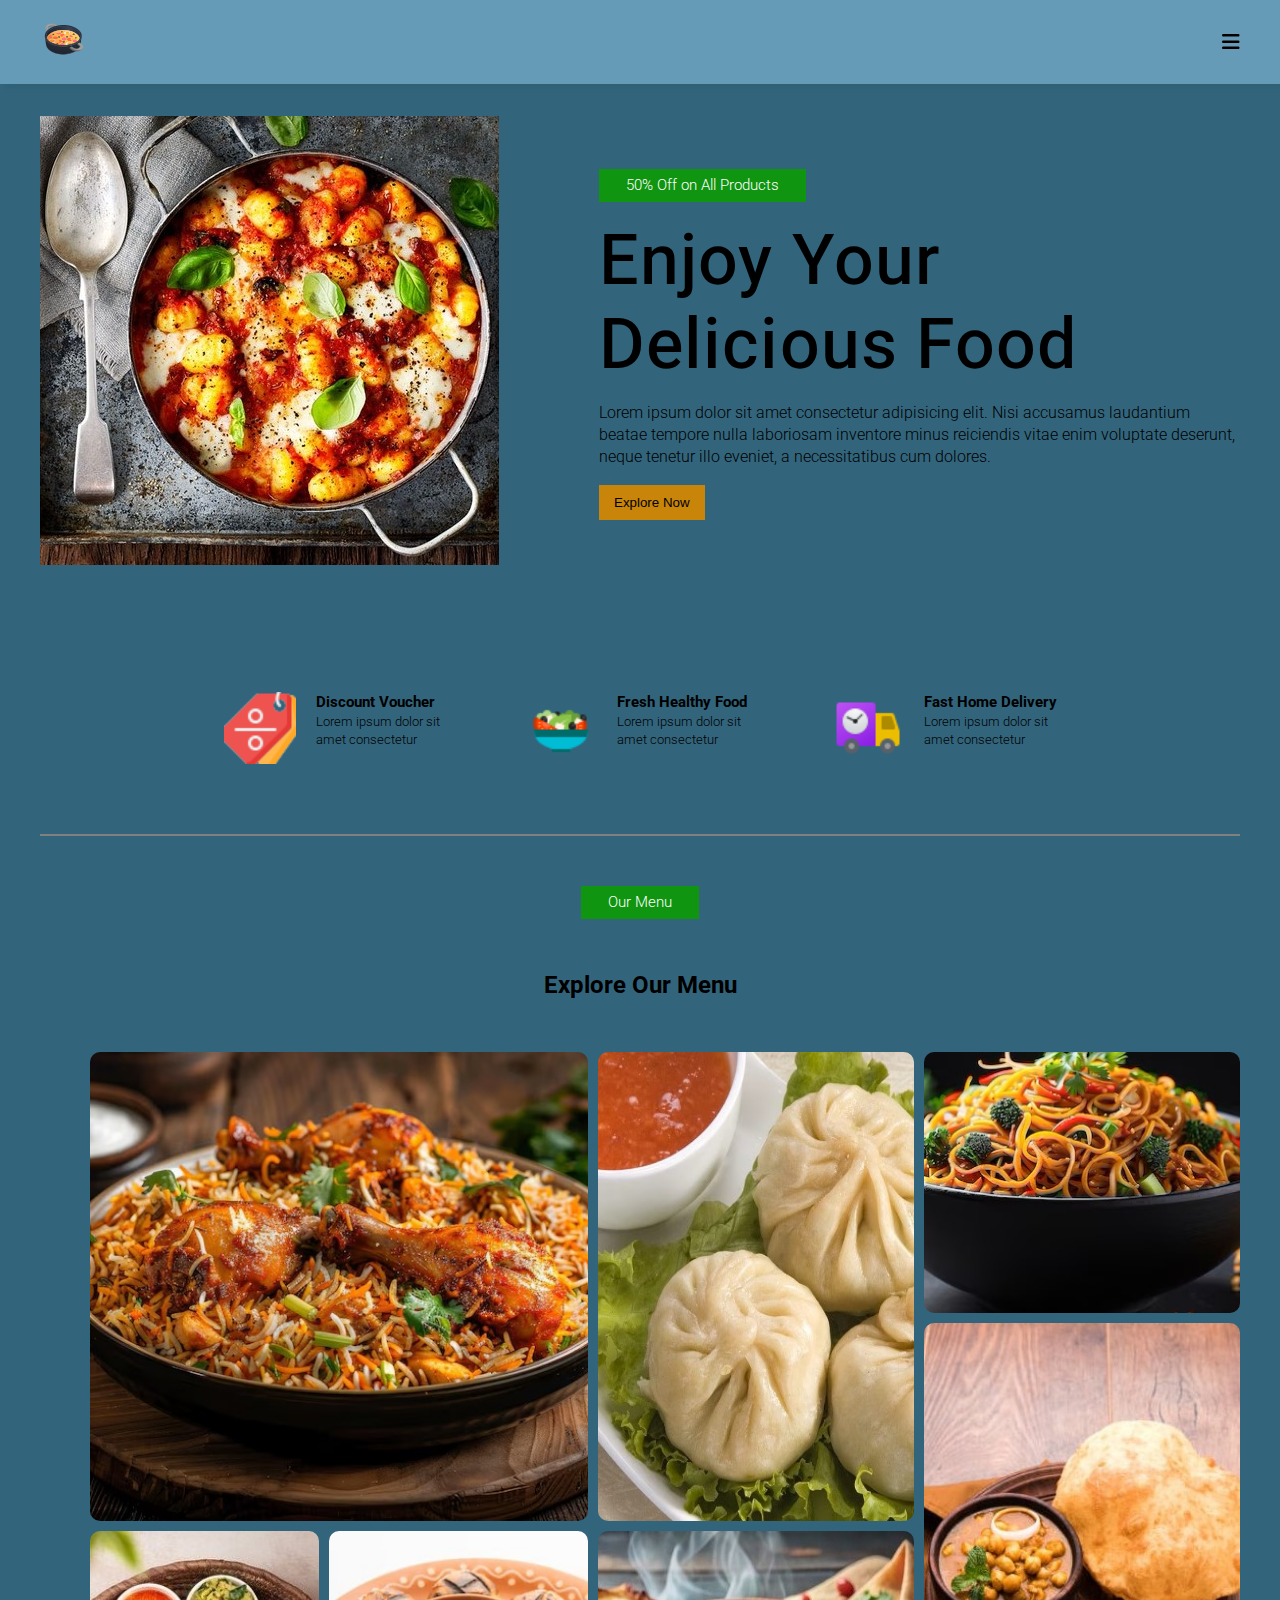
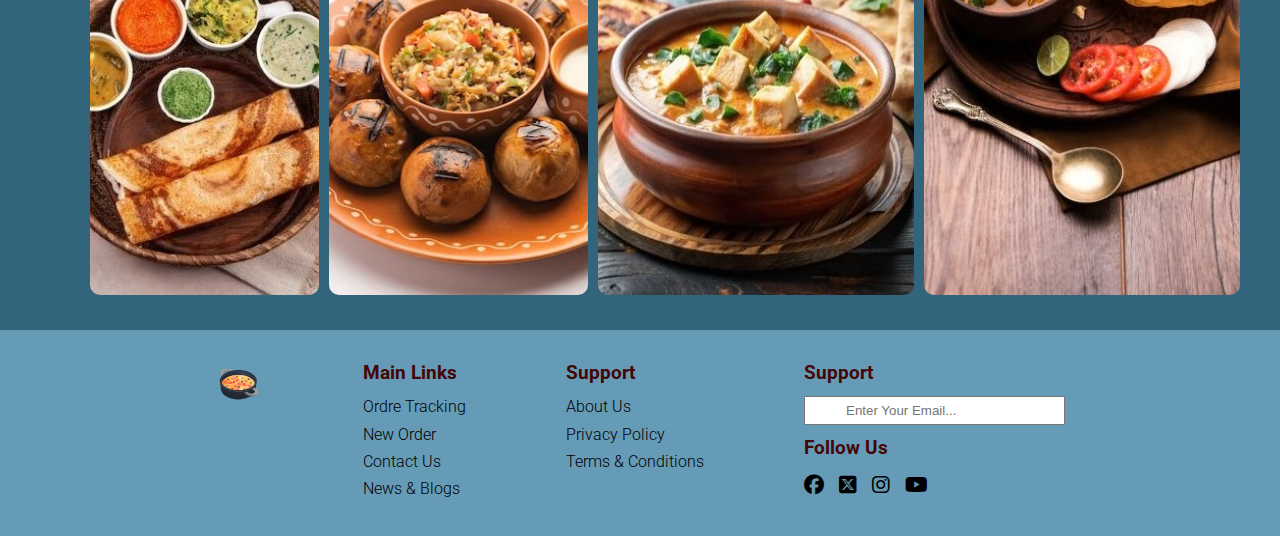
<file: index.html.html>
<!DOCTYPE html>
<html lang="en">
<head>
    <meta charset="UTF-8">
    <meta name="viewport" content="width=device-width, initial-scale=1.0">
    <title>restaurant website</title>
    <link rel="stylesheet" href="https://cdnjs.cloudflare.com/ajax/libs/font-awesome/6.7.2/css/all.min.css" integrity="sha512-Evv84Mr4kqVGRNSgIGL/F/aIDqQb7xQ2vcrdIwxfjThSH8CSR7PBEakCr51Ck+w+/U6swU2Im1vVX0SVk9ABhg==" crossorigin="anonymous" referrerpolicy="no-referrer" />
    <link rel="stylesheet" href="style.css">
</head>
<body>
    <nav>
        <div class="navigation container">
            <div class="logo_container">
                <img src="icon/pan p5.png" alt="logo">
            </div>
            <div class="bar_icon">
                <i class="fa-sharp fa-solid fa-bars"></i>
            </div>
        </div>
    </nav>

    <div class="container">
        <div class="hero">
            <div class="hero_img">
                <img src="image2/p5 img1.jpg" alt="hero image">
            </div>

            <div class="hero_cont">
                <div class="tag">
                    50% Off on All Products 
                </div>

                <h1>Enjoy Your Delicious Food</h1>

                <p>Lorem ipsum dolor sit amet consectetur adipisicing elit. Nisi accusamus laudantium beatae tempore nulla laboriosam inventore minus reiciendis vitae enim voluptate deserunt, neque tenetur illo eveniet, a necessitatibus cum dolores.</p>

                <button class="explore_btn">
                    Explore Now
                </button>
            </div>
        </div>
        <section class="features">
            <div class="feature">
                <img src="icon/p5 discount.png" alt="">
                <div class="feature_cont">
                    <h3>Discount Voucher</h3>
                    <p>Lorem ipsum dolor sit</p> 
                    <p>amet consectetur</p>
                </div>
            </div>

            <div class="feature">
                <img src="icon/p5 food.png" alt="">
                <div class="feature_cont">
                    <h3>Fresh Healthy Food</h3>
                    <p>Lorem ipsum dolor sit</p> 
                    <p>amet consectetur</p>
                </div>
            </div>

            <div class="feature">
                <img src="icon/p5_delivery.png" alt="">
                <div class="feature_cont">
                    <h3>Fast Home Delivery</h3>
                    <p>Lorem ipsum dolor sit</p> 
                    <p>amet consectetur</p>
                </div>
            </div>
        </section>
        <div class="divider"></div>
        <div class="menu">
            <div class="tag">
                Our Menu
            </div>
            <h2>Explore Our Menu</h2>


            <div class="grid">

                <div class="item1">
                    <img class="grid-imgage" src="image2/p5_7_edit1.jpg" alt="image 1">
                </div>

                <div class="item2">
                    <img class="grid-imgage" src="image2/momos1_final.jpg" alt="image 2">
                </div>

                <div class="item3">
                    <img class="grid-imgage" src="image2/p5_3EDIT.jpg" alt="image 3">
                </div>

                <div class="item4">
                    <img class="grid-imgage" src="image2/d1.jpg" alt="image 4">
                </div>

                <div class="item5">
                    <img class="grid-imgage" src="image2/l1_edit.jpg" alt="image 5">
                </div>

                <div class="item6">
                    <img class="grid-imgage" src="image2/p1.jpg" alt="image 6">
                </div>

                <div class="item7">
                    <img class="grid-imgage" src="image2/p5_4.jpg" alt="image 7">
                </div>
            </div>
        </div>
    </div>
    <footer>
        <div class="footer_cont container">
            <div class="footer_logo">
                <img src="icon/pan p5.png" alt="logo">
            </div>
            <div class="link_list">
                <h3>Main Links</h3>
                <ul>
                    <li>Ordre Tracking</li>
                    <li>New Order</li>
                    <li>Contact Us</li>
                    <li>News & Blogs</li>
                </ul>
            </div>

            <div class="link_list">
                <h3>Support</h3>
                <ul>
                    <li>About Us</li>
                    <li>Privacy Policy</li>
                    <li>Terms & Conditions</li>
                </ul>
            </div>

            <div class="news_letter">
                <h3>Support</h3>
                <input type="email" placeholder="Enter Your Email...">
                <h3>Follow Us</h3>
                <div class="icon_cont">
                    <div class="icon">
                        <i class="fa-brands fa-facebook"></i>
                    </div>
    
                     <div class="icon">
                        <i class="fa-brands fa-square-x-twitter"></i>
                    </div>
    
                    <div class="icon">
                        <i class="fa-brands fa-instagram"></i>                    
                    </div>
    
                    <div class="icon">
                        <i class="fa-brands fa-youtube"></i>
                    </div>
                </div>

               

            </div>
        </div>
    </footer>
</body>
</html>
</file>
<file: style.css>
@import url('https://fonts.googleapis.com/css2?family=Roboto:ital,wght@0,100..900;1,100..900&display=swap');
*{
    margin: 0;
    padding: 0;
    box-sizing: border-box;
}

html,
body{
    line-height: 1.4;
    font-weight: 300;
    font-family: "Roboto", sans-serif;
    background-color: #32657C;
}

button{
    padding: 10px 15px;
    border: none;
    transition: 0.2s ease-in-out;
}

button:hover{
    opacity: 0.8;
    transition: 0.2s ease-in-out;
}

nav {
    box-shadow:5px 5px 5px rgba(1,1,1, 0.05);
    position: sticky;
    top: 0;
    margin-bottom: 32px;
    background-color: white;
    padding: 15px;
    background-color:#669BB7;
    z-index: 50;
}

.navigation{
    display: flex;
    justify-content: space-between;
    align-items: center;
}

.container{
    max-width: 1200px;
    margin: 0 auto;
}

.bar_icon{
    font-size: 20px;
}


/* hero section*/
.hero{
    display: flex;
    gap: 100px;
    justify-content: center;
    align-items: center;
}

.hero_cont{
    display: flex;
    flex-direction: column;
    gap: 16px;
}

.tag{
    background-color: rgb(15, 149, 15);
    padding: 6px 27px;
    color: white;
    align-self: flex-start;
    font-size: 15px;
}

.hero_cont h1{
    font-size: 72px;
    line-height: 1.2;
    font-weight: 470;
    font-size: 70px;
    letter-spacing: 1.1px;
}

.explore_btn{
    background: rgb(200, 133, 10);
    align-self: flex-start;
}

.features{
    margin-top: 100px;
    display: flex;
    gap: 45px;
    justify-content: center;
    margin-bottom: 50px;
}

.feature{
    display: flex;
    gap: 20px;
    padding: 20px;
    transition: 0.2s ease-in-out;
}

.feature img{
    width: 72px;
}

.feature h3{
    font-size: 15px;
}

.feature p{
    font-size: 13px;
}

.feature:hover{
    transition: 0.2s ease-in-out;
    box-shadow: 5px 5px 5px #1f3643;
}

.divider{
    border: 1px solid grey;
    margin: 20px 0;
}

.menu{
    display: flex;
    flex-direction: column;
    gap: 50px;
    margin: 50px 0;
    align-items: center;
}

.menu .tag{
    align-self: center;
}

.grid-imgage{
    border-radius: 10px;
    transition: 0.2s ease-in-out;
    width: 100%;
    height: 100%;
    
}

.grid-imgage:hover{
    transform: scale(1.05);
    transition: 0.2s ease-in-out;
}

.grid {
    display: grid;
    gap: 10px;
    grid-template-areas: 
    "I1 I1 I2 I3" 
    "I1 I1 I2 I7"
    "I4 I5 I6 I7";
}

.item1{
    grid-area: I1;
    margin-left: 50px;
}

.item2{
    grid-area: I2;
}

.item3{
    grid-area: I3;
}

.item4{
    grid-area: I4;
    margin-left: 50px;
}

.item5{
    grid-area: I5;
}

.item6{
    grid-area: I6;
    margin-bottom: 30px;
    height: 100%;
}

.item7{
    grid-area: I7;
}

footer{
    background-color: #669BB7;
}

.footer_cont{
    padding: 30PX;
    display: flex;
    justify-content: center;
    gap: 100px;
}

.link_list h3{
    margin-bottom: 10px;
    color: rgb(68, 6, 6);
}

.news_letter h3{
    margin-bottom: 10px;
    color: rgb(68, 6, 6);   
}

.link_list ul{
    list-style: none;
}

.link_list ul li{
    font-size: 16px;
    margin-bottom: 5px;
}

.news_letter input{
    padding: 5px 40px;
    margin-bottom: 10px;
}

.icon_cont{
    display: flex;
    gap: 15px;
    font-size: 20px;
}

@media (max-width: 786px){
    .hero{
        flex-direction: column;
    }

    .hero_img{
        display: flex;
        justify-content: center;
    }

    .hero_img img{
        width: 90%;
        max-width: 22vh;
    }

    .hero_cont{
        gap:10px;
        padding: 10px;
    }

    .hero_cont h1{
        font-size: 32px;
    }

    .nav{
        max-width: 22vh;
    }

    .features{
        flex-direction: column;
    }

    .feature{
        flex-direction: column;
        gap: 5px;
    }

    .item6{
        height: 100%;
    }

    .grid{
        margin-right:40px;
    }

    .grid-imgage{
        border-radius: 0px;
        justify-self:center;
    }

    .footer_cont{
        flex-direction: column;
        gap: 20px;
    }
}
</file>
